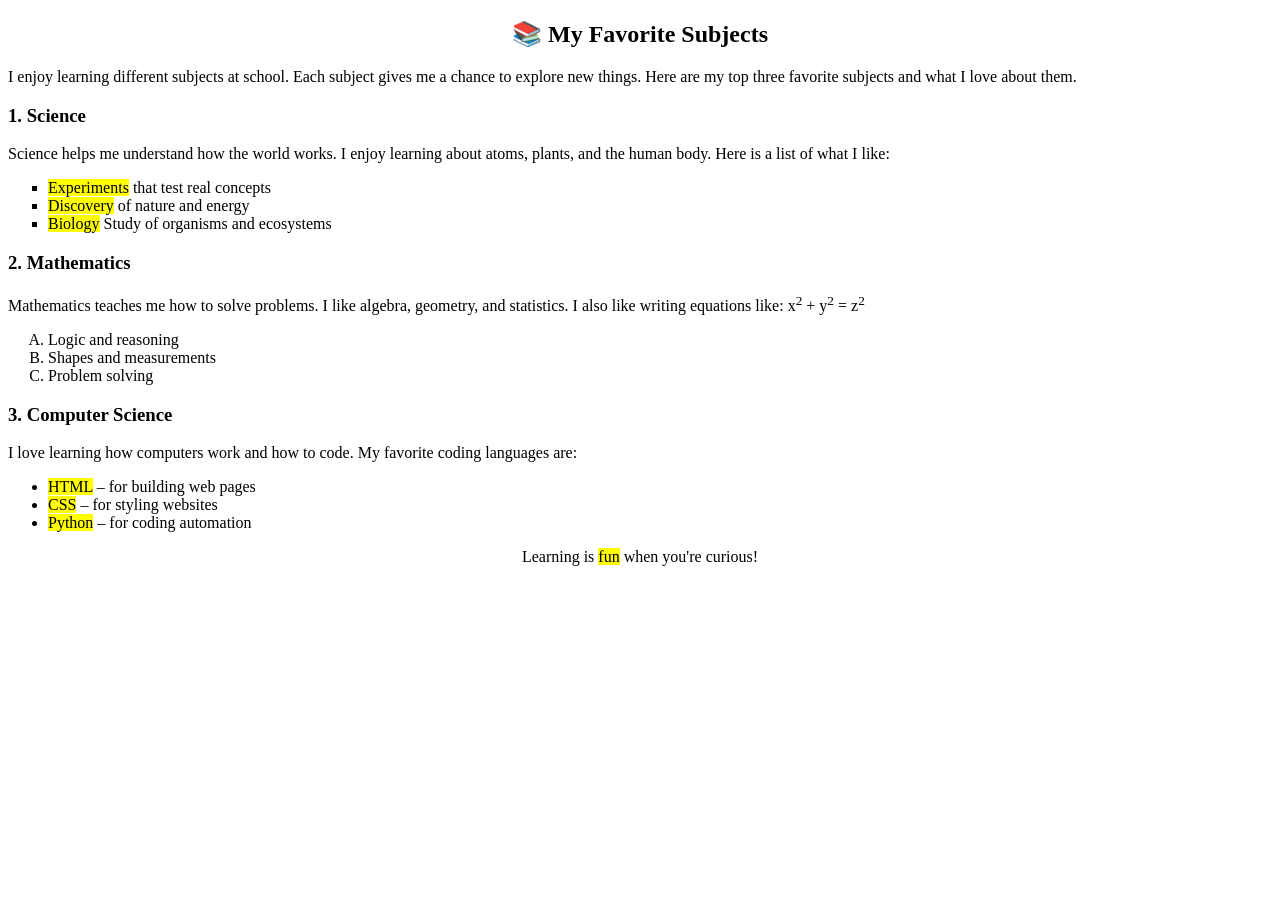
<file: lab work/lw-1/lw1.1/index.html>
<!DOCTYPE html>
<html>
<head>
    <title>My Favorite Subjects</title>
</head>
<body>

    <h2 align="center">📚 My Favorite Subjects</h2>

    <p>
        I enjoy learning different subjects at school. Each subject gives me a chance
        to explore new things. Here are my top three favorite subjects and what I
        love about them.
    </p>

    <h3>1. Science</h3>
    <p>
        Science helps me understand how the world works. I enjoy learning about
        atoms, plants, and the human body. Here is a list of what I like:
    </p>

    <ul type="square">
        <li><mark>Experiments</mark> that test real concepts</li>
        <li><mark>Discovery</mark> of nature and energy</li>
        <li><mark>Biology</mark> Study of organisms and ecosystems</li>
    </ul>

    <h3>2. Mathematics</h3>
    <p>
        Mathematics teaches me how to solve problems. I like algebra, geometry,
        and statistics. I also like writing equations like:
        x<sup>2</sup> + y<sup>2</sup> = z<sup>2</sup>
    </p>

    <ol type="A">
        <li>Logic and reasoning</li>
        <li>Shapes and measurements</li>
        <li>Problem solving</li>
    </ol>

    <h3>3. Computer Science</h3>
    <p>
        I love learning how computers work and how to code. My favorite coding
        languages are:
    </p>

    <ul>
        <li><mark>HTML</mark> – for building web pages</li>
        <li><mark>CSS</mark> – for styling websites</li>
        <li><mark>Python</mark> – for coding automation</li>
    </ul>

    <p align="center">
        Learning is <mark>fun</mark> when you're curious!
    </p>

</body>
</html>
</file>
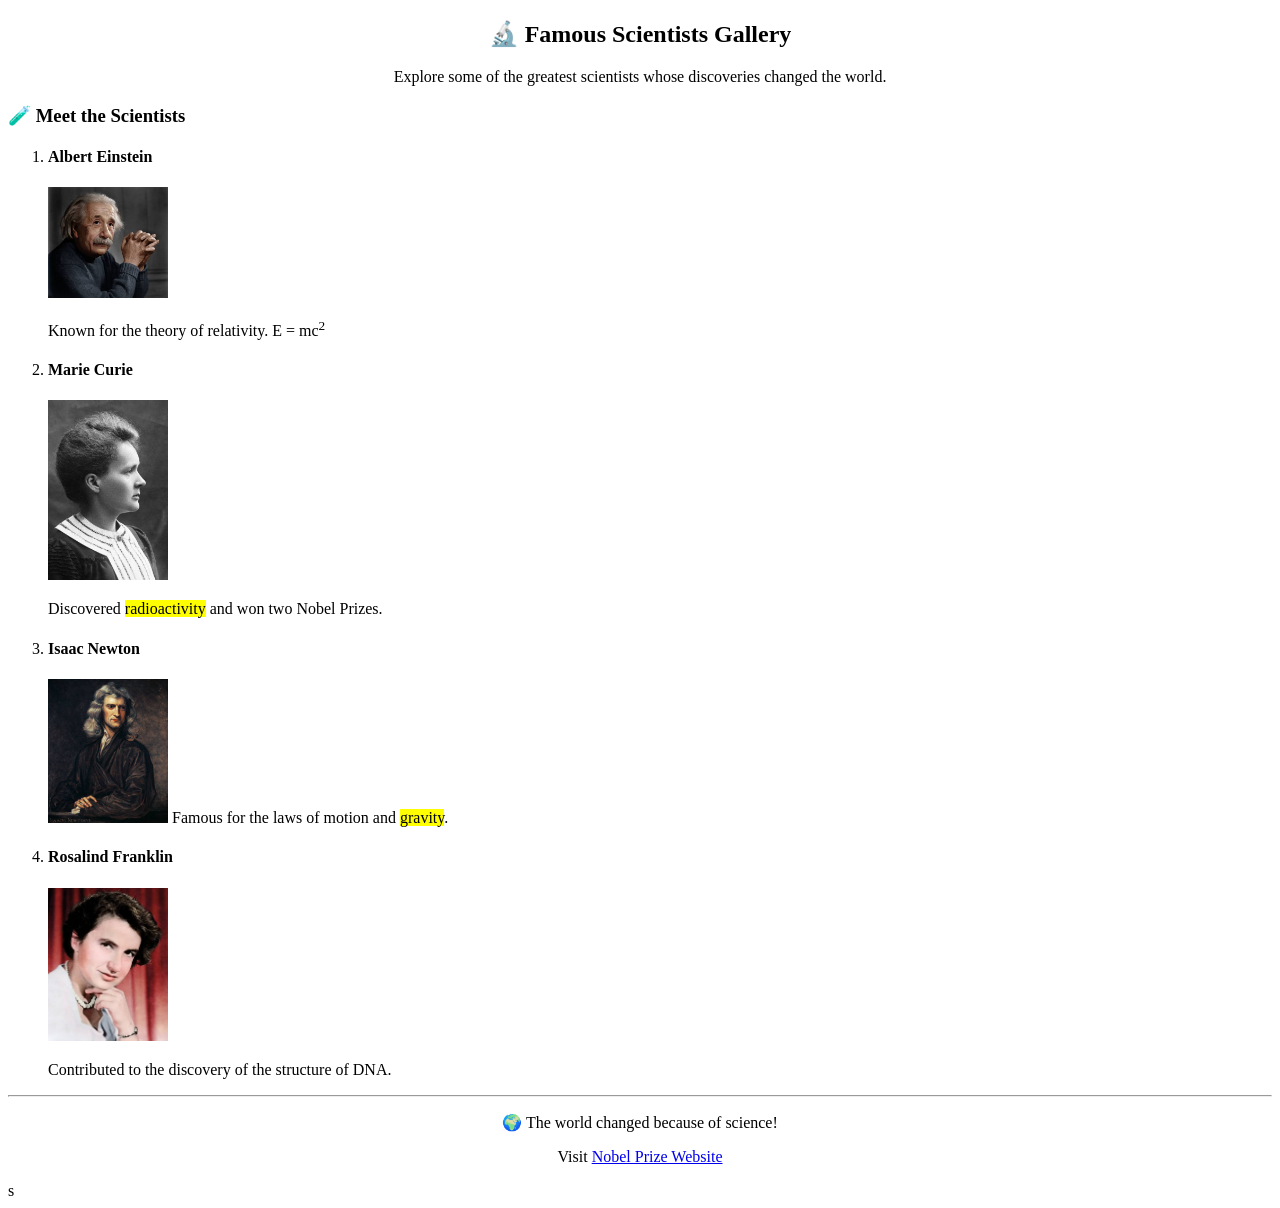
<file: lab work/lw-1/lw1.2/index.html>
<!DOCTYPE html>
<html>
<head>
    <title>Famous Scientists Gallery</title>
</head>
<body>

    <h2 align="center">🔬 Famous Scientists Gallery</h2>

    <p align="center">
        Explore some of the greatest scientists whose discoveries changed the world.
    </p>

    <h3>🧪 Meet the Scientists</h3>

    <ol type="1">

        <li>
            <h4>Albert Einstein</h4>
            <img src="./images/images_1 .jpg" alt="images 1" width="120">
            <p>
                Known for the theory of relativity.
                E = mc<sup>2</sup>
            </p>
        </li>

        <li>
            <h4>Marie Curie</h4>
                <img src="./images/images_2  .jpg" alt="images 1" width="120">

            <p>
                Discovered <mark>radioactivity</mark> and won two Nobel Prizes.
            </p>
        </li>

        <li>
            <h4>Isaac Newton</h4>
                <img src="./images/images_3 .jpg" alt="images 1" width="120">
                  Famous for the laws of motion and
                <mark>gravity</mark>.
            </p>
        </li>

        <li>
            <h4>Rosalind Franklin</h4>
                <img src="./images/images_4 .jpg" alt="images 1" width="120">

            <p>
                Contributed to the discovery of the
                structure of DNA.
            </p>
        </li>

    </ol>

    <hr>

    <p align="center">
        🌍 The world changed because of science!
    </p>

    <p align="center">
        Visit
        <a href="https://www.nobelprize.org" target="_blank">
            Nobel Prize Website
        </a>
    </p>

</body>
</html>s
</file>
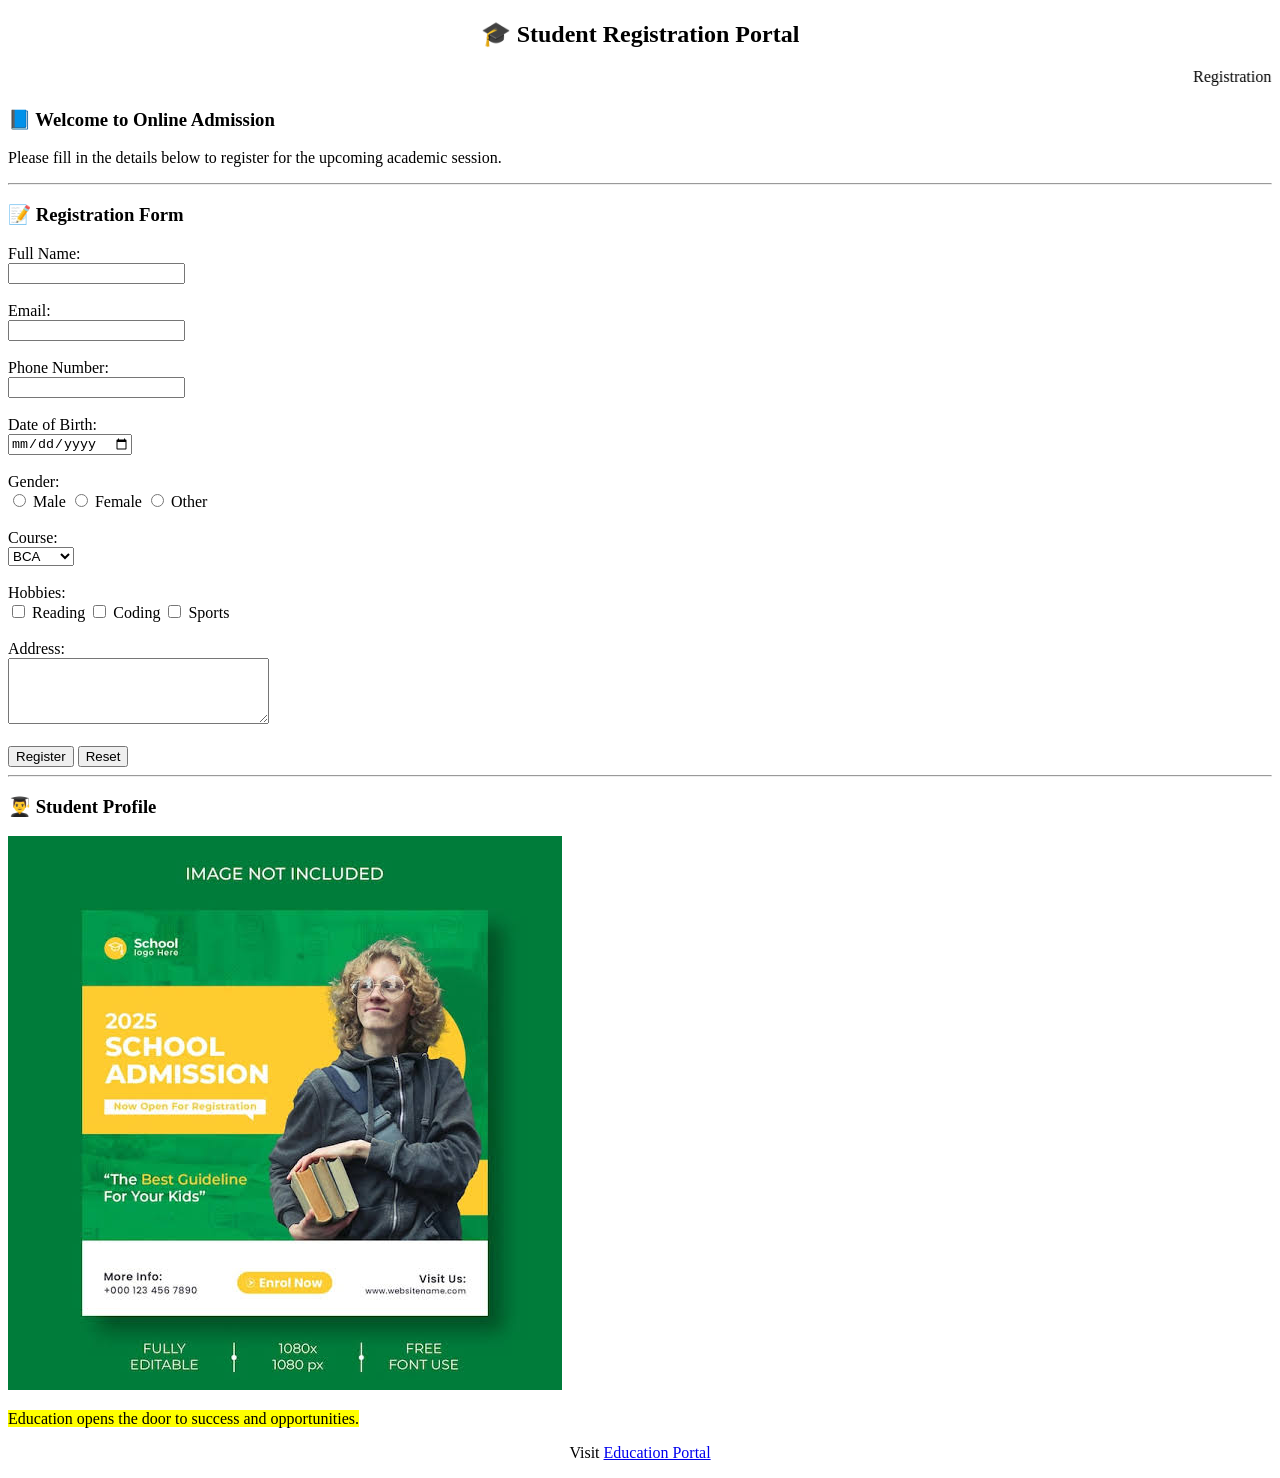
<file: lab work/lw-1/lw1.3/index.html>
<!DOCTYPE html>
<html>
<head>
    <title>Student Registration Portal</title>
</head>
<body>

    <h2 align="center">🎓 Student Registration Portal</h2>

    <marquee>
        Registration closes on <mark>31st August</mark>. Submit your form before the deadline!
    </marquee>

    <h3>📘 Welcome to Online Admission</h3>

    <p>
        Please fill in the details below to register for the upcoming academic session.
    </p>

    <hr>

    <h3>📝 Registration Form</h3>

    <form>

        <label>Full Name:</label><br>
        <input type="text" name="fullname"><br><br>

        <label>Email:</label><br>
        <input type="email" name="email"><br><br>

        <label>Phone Number:</label><br>
        <input type="tel" name="phone"><br><br>

        <label>Date of Birth:</label><br>
        <input type="date" name="dob"><br><br>

        <label>Gender:</label><br>
        <input type="radio" name="gender"> Male
        <input type="radio" name="gender"> Female
        <input type="radio" name="gender"> Other
        <br><br>

        <label>Course:</label><br>
        <select>
            <option>BCA</option>
            <option>BBA</option>
            <option>B.Com</option>
            <option>B.Sc IT</option>
        </select>
        <br><br>

        <label>Hobbies:</label><br>
        <input type="checkbox"> Reading
        <input type="checkbox"> Coding
        <input type="checkbox"> Sports
        <br><br>

        <label>Address:</label><br>
        <textarea rows="4" cols="30"></textarea>
        <br><br>

        <input type="submit" value="Register">
        <input type="reset" value="Reset">

    </form>

    <hr>

    <h3>👨‍🎓 Student Profile</h3>

    <!-- <img src="" alt="Student Photo" width="120px" height="120px"> -->

    <img src="./images/images_ .jpg">

    <p>
        <mark>Education opens the door to success and opportunities.</mark>
    </p>

    <p align="center">
        Visit
        <a href="https://www.education.gov.in" target="_blank">
            Education Portal
        </a>
    </p>


</body>
</html>
</file>
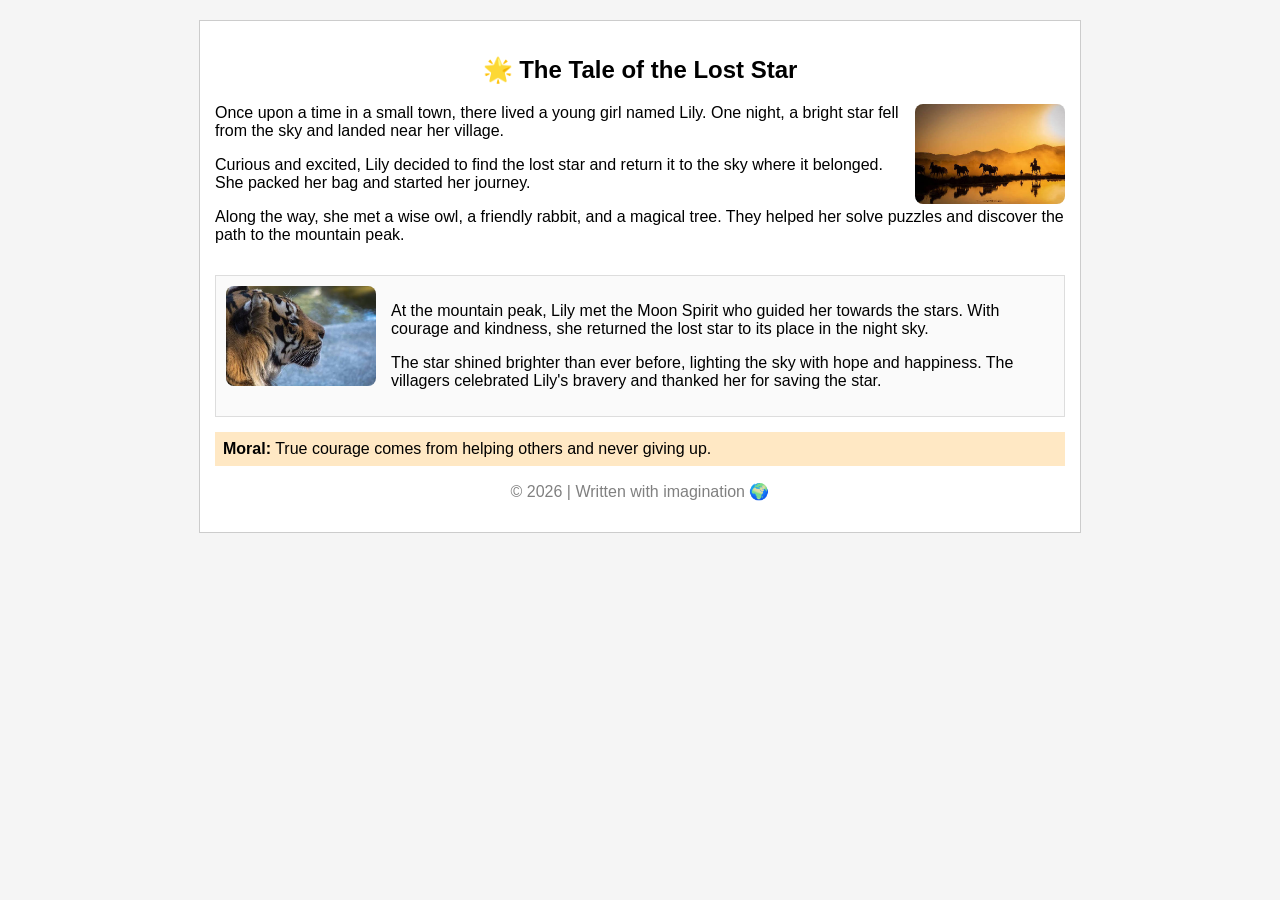
<file: lab work/lw-5/lw5.1/index.html>
<!DOCTYPE html>
<html>
<head>
    <title>The Tale of the Lost Star</title>
</head>
<body style="font-family: Arial, sans-serif; background:#f5f5f5;">

    <div style="width:850px; margin:20px auto; background:white; border:1px solid #ccc; padding:15px;">

        <h2 style="text-align:center;">
            🌟 The Tale of the Lost Star
        </h2>

        <img src="image/images_ .jpg"
             alt="image"
             style="float:right; width:150px; margin-left:15px; border-radius:8px;">

        <p>
            Once upon a time in a small town, there lived a young girl named Lily.
            One night, a bright star fell from the sky and landed near her village.
        </p>

        <p>
            Curious and excited, Lily decided to find the lost star and return it
            to the sky where it belonged. She packed her bag and started her journey.
        </p>

        <p>
            Along the way, she met a wise owl, a friendly rabbit, and a magical tree.
            They helped her solve puzzles and discover the path to the mountain peak.
        </p>

        <div style="clear:both;"></div>

        <div style="margin-top:15px; padding:10px; border:1px solid #ddd; background:#fafafa;">

            <img src="image/images_13 .jpg"
                 alt="image"
                 style="float:left; width:150px; margin-right:15px; border-radius:8px;">

            <p>
                At the mountain peak, Lily met the Moon Spirit who guided her
                towards the stars. With courage and kindness, she returned the
                lost star to its place in the night sky.
            </p>

            <p>
                The star shined brighter than ever before, lighting the sky with
                hope and happiness. The villagers celebrated Lily's bravery and
                thanked her for saving the star.
            </p>

            <div style="clear:both;"></div>
        </div>

        <p style="background:#ffe8c4; padding:8px; margin-top:15px;">
            <strong>Moral:</strong> True courage comes from helping others and
            never giving up.
        </p>

        <p style="text-align:center; color:gray;">
            © 2026 | Written with imagination 🌍
        </p>

    </div>

</body>
</html>
</file>
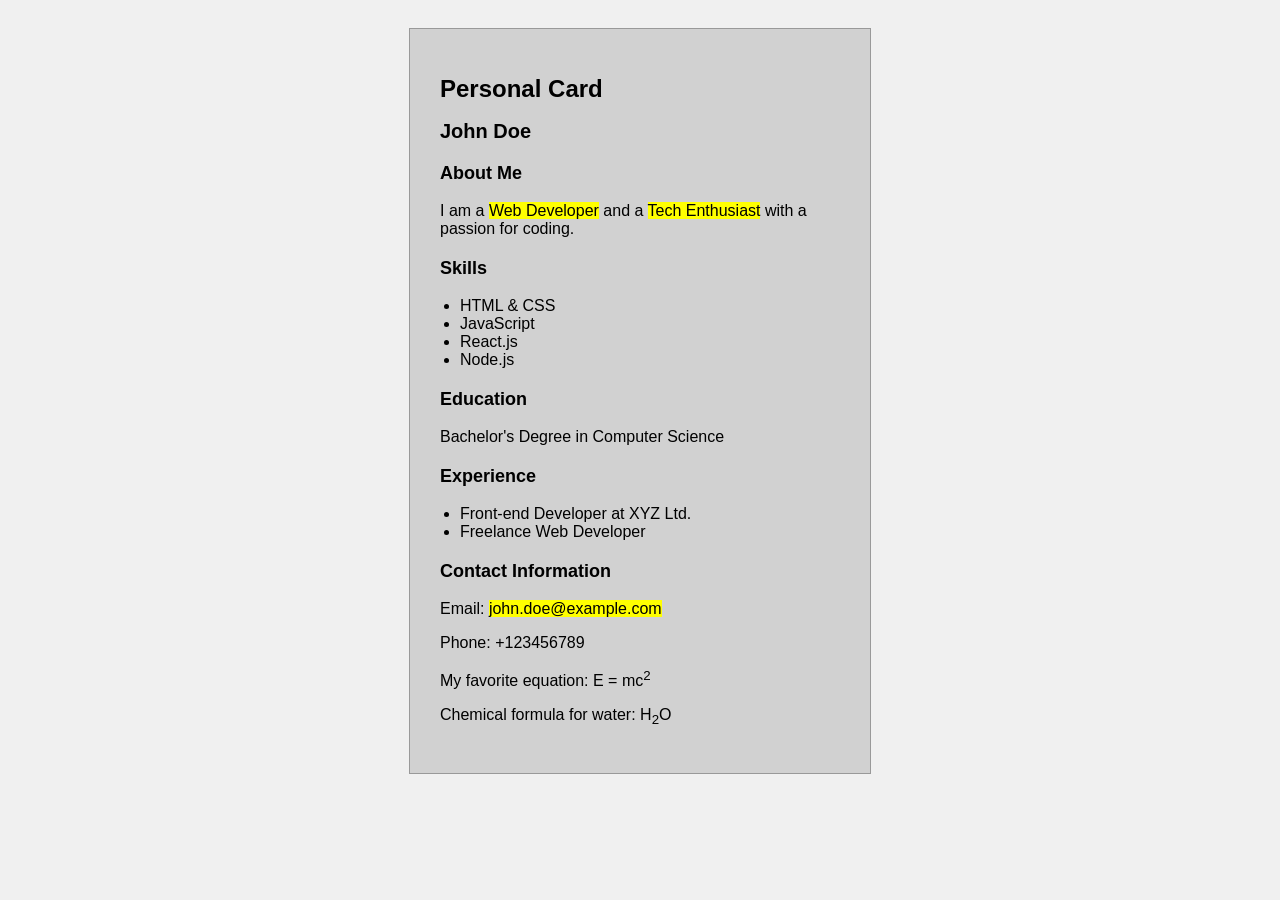
<file: lab work/lw-5/lw5.2/index.html>
<!DOCTYPE html>
<html lang="en">
<head>
    <meta charset="UTF-8">
    <title>Personal Card</title>
    <link rel="stylesheet" href="style.css">
</head>
<body>
    <div class="card">
        <h1>Personal Card</h1>
        <h2>John Doe</h2>
        
        <h3>About Me</h3>
        <p>I am a <mark>Web Developer</mark> and a <mark>Tech Enthusiast</mark> with a passion for coding.</p>
        
        <h3>Skills</h3>
        <ul>
            <li>HTML & CSS</li>
            <li>JavaScript</li>
            <li>React.js</li>
            <li>Node.js</li>
        </ul>
        
        <h3>Education</h3>
        <p>Bachelor's Degree in Computer Science</p>
        
        <h3>Experience</h3>
        <ul>
            <li>Front-end Developer at XYZ Ltd.</li>
            <li>Freelance Web Developer</li>
        </ul>
        
        <h3>Contact Information</h3>
        <p>Email: <mark>john.doe@example.com</mark></p>
        <p>Phone: +123456789</p>
        
        <p>My favorite equation: E = mc<sup>2</sup></p>
        <p>Chemical formula for water: H<sub>2</sub>O</p>
    </div>
</body>
</html>
</file>
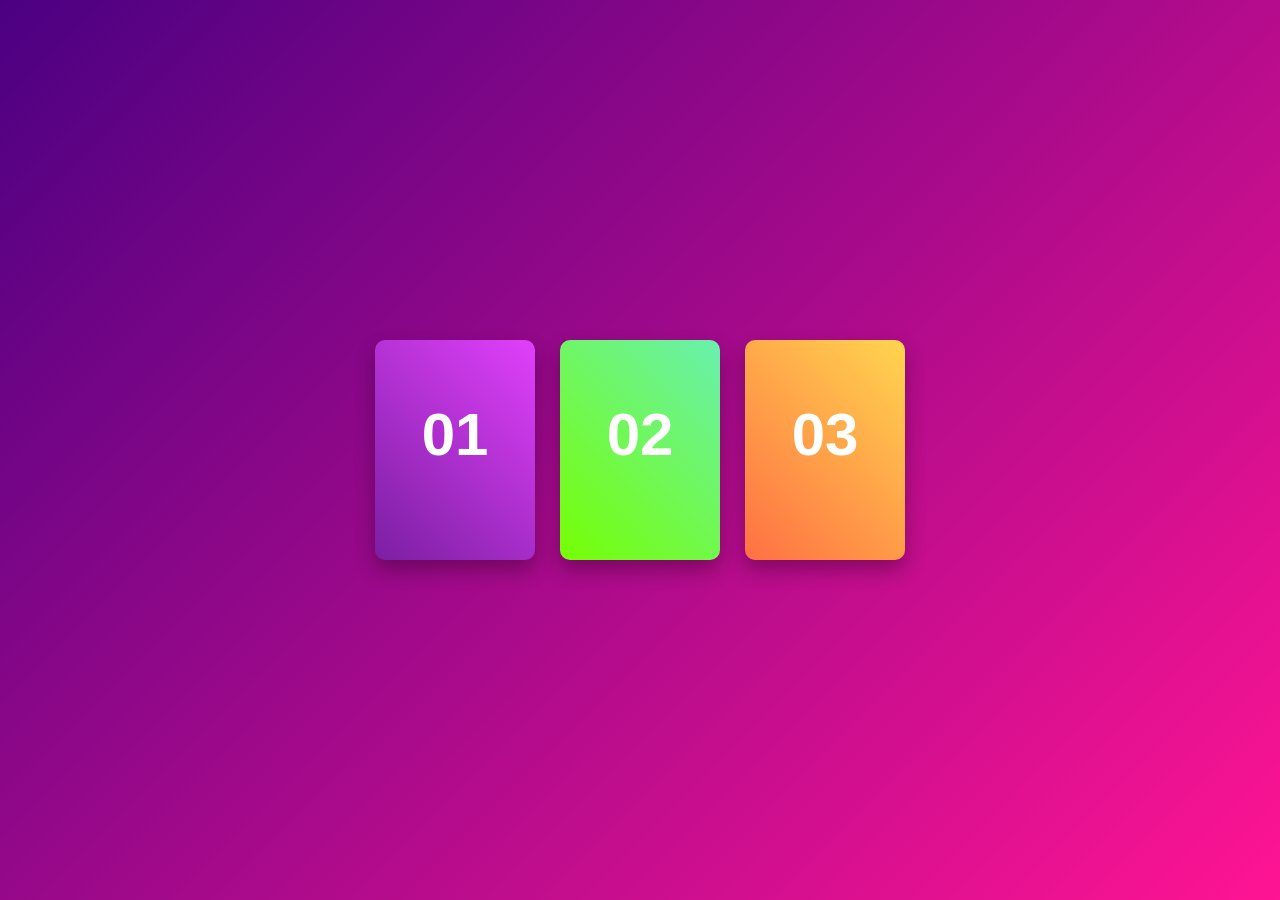
<file: lab work/lw-6/lw-6.1/index.html>
<!DOCTYPE html>
<html lang="en">
<head>
    <meta charset="UTF-8">
    <meta name="viewport" content="width=device-width, initial-scale=1.0">
    <title>Hover Profile Card Effect</title>
    <link rel="stylesheet" href="style.css">
</head>
<body>

    <div class="container">

        <div class="card">
            <div class="content">
                <h2>01</h2>
                <p>Lorem ipsum dolor sit amet consectetur adipisicing elit.</p>
                <a href="#">Read More</a>
            </div>
        </div>

        <div class="card">
            <div class="content">
                <h2>02</h2>
                <p>Lorem ipsum dolor sit amet consectetur adipisicing elit.</p>
                <a href="#">Read More</a>
            </div>
        </div>

        <div class="card">
            <div class="content">
                <h2>03</h2>
                <p>Lorem ipsum dolor sit amet consectetur adipisicing elit.</p>
                <a href="#">Read More</a>
            </div>
        </div>

    </div>

</body>
</html>
</file>
<file: lab work/lw-5/lw5.2/style.css>
body {
    background-color: #f0f0f0;
    display: flex;
    justify-content: center;
    padding: 20px;
    font-family: sans-serif;
}

.card {
    background-color: #d1d1d1;
    padding: 30px;
    width: 400px;
    border: 1px solid #999;
}

mark {
    background-color: yellow;
}

h1 { font-size: 24px; }
h2 { font-size: 20px; }
h3 { font-size: 18px; margin-top: 20px; }

ul {
    padding-left: 20px;
}
</file>
<file: lab work/lw-6/lw-6.1/style.css>
*{
    margin:0;
    padding:0;
    box-sizing:border-box;
    font-family:Arial, sans-serif;
}

body{
    display:flex;
    justify-content:center;
    align-items:center;
    min-height:100vh;
    background:linear-gradient(135deg,#4b0082,#ff1493);
}

.container{
    display:flex;
    gap:25px;
}

.card{
    position:relative;
    width:160px;
    height:220px;
    border-radius:10px;
    overflow:hidden;
    box-shadow:0 10px 20px rgba(0,0,0,0.3);
    transition:0.5s;
}

.card:nth-child(1){
    background:linear-gradient(45deg,#7b1fa2,#e040fb);
}

.card:nth-child(2){
    background:linear-gradient(45deg,#76ff03,#69f0ae);
}

.card:nth-child(3){
    background:linear-gradient(45deg,#ff7043,#ffd54f);
}

.content{
    text-align:center;
    padding:20px;
    color:#fff;
}

.content h2{
    font-size:60px;
    margin-top:40px;
    transition:0.5s;
}

.content p,
.content a{
    opacity:0;
    transition:0.5s;
}

.content a{
    display:inline-block;
    margin-top:10px;
    padding:8px 15px;
    background:#fff;
    color:#000;
    text-decoration:none;
    border-radius:5px;
}

.card:hover .content h2{
    margin-top:10px;
    font-size:45px;
}

.card:hover .content p,
.card:hover .content a{
    opacity:1;
}
</file>
